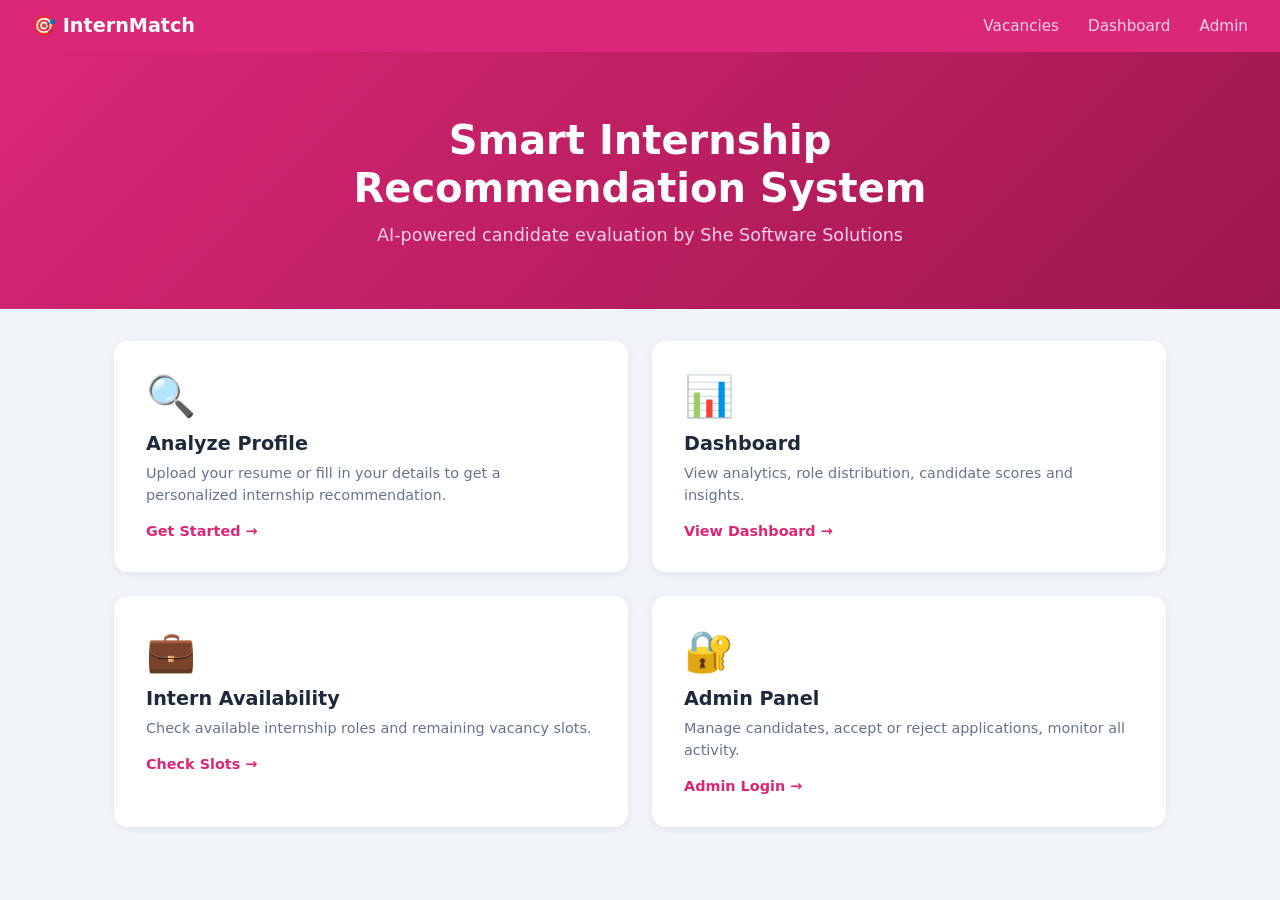
<file: templates/home.html>
<!DOCTYPE html>
<html lang="en">
<head>
  <meta charset="UTF-8"/>
  <meta name="viewport" content="width=device-width, initial-scale=1.0"/>
  <title>InternMatch – Home</title>
  <link rel="stylesheet" href="/static/css/style.css"/>
</head>
<body>
  <nav class="navbar">
    <span class="brand">🎯 InternMatch</span>
    <div>
      <a href="/availability">Vacancies</a>
      <a href="/dashboard">Dashboard</a>
      <a href="/admin">Admin</a>
    </div>
  </nav>

  <div class="hero">
    <h1>Smart Internship<br/>Recommendation System</h1>
    <p>AI-powered candidate evaluation by She Software Solutions</p>
  </div>

  <div class="container">
    <div class="services-grid">

      <a href="/analyze" class="service-card">
        <div class="service-icon">🔍</div>
        <h3>Analyze Profile</h3>
        <p>Upload your resume or fill in your details to get a personalized internship recommendation.</p>
        <span class="service-btn">Get Started →</span>
      </a>

      <a href="/dashboard" class="service-card">
        <div class="service-icon">📊</div>
        <h3>Dashboard</h3>
        <p>View analytics, role distribution, candidate scores and insights.</p>
        <span class="service-btn">View Dashboard →</span>
      </a>

      <a href="/availability" class="service-card">
        <div class="service-icon">💼</div>
        <h3>Intern Availability</h3>
        <p>Check available internship roles and remaining vacancy slots.</p>
        <span class="service-btn">Check Slots →</span>
      </a>

      <a href="/admin" class="service-card">
        <div class="service-icon">🔐</div>
        <h3>Admin Panel</h3>
        <p>Manage candidates, accept or reject applications, monitor all activity.</p>
        <span class="service-btn">Admin Login →</span>
      </a>

    </div>
  </div>
</body>
</html>
</file>
<file: static/css/style.css>
*, *::before, *::after { box-sizing: border-box; margin: 0; padding: 0; }

body {
  font-family: 'Segoe UI', system-ui, sans-serif;
  background: #f1f5f9;
  color: #1e293b;
  min-height: 100vh;
}

/* ── Navbar ──────────────────────────────────────────────────────────────── */
.navbar {
  background: #db2777;
  padding: 0.9rem 2rem;
  display: flex;
  align-items: center;
  justify-content: space-between;
  position: sticky;
  top: 0;
  z-index: 100;
}
.navbar .brand { color: #fff; font-size: 1.2rem; font-weight: 700; }
.navbar a { color: #fbcfe8; text-decoration: none; margin-left: 1.5rem; font-size: 0.95rem; }
.navbar a:hover { color: #fff; }

/* ── Container ───────────────────────────────────────────────────────────── */
.container { max-width: 1100px; margin: 2rem auto; padding: 0 1.5rem; }
h1 { font-size: 1.8rem; font-weight: 700; margin-bottom: 0.3rem; }
h2 { font-size: 1.4rem; font-weight: 700; margin-bottom: 0.3rem; }
h3 { font-size: 1rem; font-weight: 700; margin-bottom: 0.6rem; color: #1e293b; }
.subtitle { color: #64748b; margin-bottom: 1.5rem; }

/* ── Hero ────────────────────────────────────────────────────────────────── */
.hero {
  background: linear-gradient(135deg, #db2777, #9d174d);
  color: #fff;
  text-align: center;
  padding: 4rem 2rem;
}
.hero h1 { font-size: 2.5rem; font-weight: 800; line-height: 1.2; color: #fff; }
.hero p  { margin-top: 0.8rem; color: #fbcfe8; font-size: 1.1rem; }

/* ── Cards ───────────────────────────────────────────────────────────────── */
.card {
  background: #fff;
  border-radius: 12px;
  padding: 1.5rem;
  box-shadow: 0 1px 6px rgba(0,0,0,0.07);
  margin-bottom: 1rem;
}
.stat-card { text-align: center; }
.stat-label { font-size: 0.8rem; text-transform: uppercase; color: #94a3b8; margin-bottom: 0.4rem; letter-spacing: 0.05em; }
.stat-value { font-size: 2.5rem; font-weight: 800; color: #db2777; }
.stat-unit  { font-size: 1rem; color: #94a3b8; }
.role-name  { font-size: 1.1rem; font-weight: 600; color: #1e293b; margin-top: 0.5rem; }
.role-name.secondary { color: #64748b; }

/* ── Grids ───────────────────────────────────────────────────────────────── */
.grid-2 { display: grid; grid-template-columns: 1fr 1fr; gap: 1rem; }
.grid-3 { display: grid; grid-template-columns: repeat(3, 1fr); gap: 1rem; }
@media(max-width: 700px) {
  .grid-2, .grid-3 { grid-template-columns: 1fr; }
}

/* ── Service Cards (Home) ────────────────────────────────────────────────── */
.services-grid {
  display: grid;
  grid-template-columns: repeat(2, 1fr);
  gap: 1.5rem;
  margin-top: 2rem;
}
@media(max-width: 600px) { .services-grid { grid-template-columns: 1fr; } }

.service-card {
  background: #fff;
  border-radius: 14px;
  padding: 2rem;
  text-decoration: none;
  color: #1e293b;
  box-shadow: 0 2px 10px rgba(0,0,0,0.07);
  transition: transform .2s, box-shadow .2s;
  display: block;
}
.service-card:hover {
  transform: translateY(-4px);
  box-shadow: 0 6px 20px rgba(79,70,229,0.15);
}
.service-icon { font-size: 2.5rem; margin-bottom: 0.8rem; }
.service-card h3 { font-size: 1.2rem; margin-bottom: 0.5rem; }
.service-card p  { color: #64748b; font-size: 0.9rem; line-height: 1.5; }
.service-btn {
  display: inline-block;
  margin-top: 1rem;
  color: #db2777;
  font-weight: 600;
  font-size: 0.9rem;
}

/* ── Form Fields ─────────────────────────────────────────────────────────── */
.field { display: flex; flex-direction: column; margin-bottom: 1rem; }
.field label { font-size: 0.85rem; font-weight: 600; margin-bottom: 0.4rem; }
.hint { font-weight: 400; color: #94a3b8; }

input[type=text],
input[type=number],
input[type=password],
input[type=file],
select {
  padding: 0.6rem 0.9rem;
  border: 1px solid #e2e8f0;
  border-radius: 8px;
  font-size: 0.95rem;
  outline: none;
  transition: border-color .2s;
  background: #fff;
}
input:focus, select:focus { border-color: #ec4899; }

/* ── Skills Grid ─────────────────────────────────────────────────────────── */
.skills-grid {
  display: flex;
  flex-wrap: wrap;
  gap: 0.5rem;
  padding: 0.8rem;
  border: 1px solid #e2e8f0;
  border-radius: 8px;
  background: #f8fafc;
}
.skill-chip {
  display: flex;
  align-items: center;
  gap: 0.3rem;
  background: #fff;
  border: 1px solid #e2e8f0;
  border-radius: 6px;
  padding: 0.3rem 0.7rem;
  font-size: 0.82rem;
  cursor: pointer;
  transition: background .15s;
}
.skill-chip:hover { background: #fce7f3; }
.skill-chip input { accent-color: #ec4899; }

/* ── Buttons ─────────────────────────────────────────────────────────────── */
.btn-primary {
  background: #db2777;
  color: #fff;
  border: none;
  border-radius: 8px;
  padding: 0.7rem 1.6rem;
  font-size: 1rem;
  font-weight: 600;
  cursor: pointer;
  text-decoration: none;
  transition: background .2s;
  display: inline-block;
}
.btn-primary:hover { background: #be185d; }

.btn-secondary {
  background: #e2e8f0;
  color: #475569;
  border: none;
  border-radius: 8px;
  padding: 0.7rem 1.2rem;
  font-size: 0.9rem;
  cursor: pointer;
  text-decoration: none;
  margin-left: 0.5rem;
  display: inline-block;
}
.btn-secondary:hover { background: #cbd5e1; }

.btn-danger {
  background: #fee2e2;
  color: #dc2626;
  border: none;
  border-radius: 6px;
  padding: 0.4rem 0.9rem;
  font-size: 0.82rem;
  cursor: pointer;
}
.btn-danger:hover { background: #fca5a5; }

.btn-accept {
  background: #dcfce7;
  color: #16a34a;
  border: 1px solid #86efac;
  border-radius: 8px;
  padding: 0.6rem 1.4rem;
  font-weight: 600;
  cursor: pointer;
  font-size: 0.95rem;
}
.btn-accept:hover { background: #bbf7d0; }

.btn-reject {
  background: #fee2e2;
  color: #dc2626;
  border: 1px solid #fca5a5;
  border-radius: 8px;
  padding: 0.6rem 1.4rem;
  font-weight: 600;
  cursor: pointer;
  font-size: 0.95rem;
}
.btn-reject:hover { background: #fecaca; }

.btn-view {
  background: #fce7f3;
  color: #db2777;
  border: none;
  border-radius: 6px;
  padding: 0.4rem 0.9rem;
  font-size: 0.82rem;
  cursor: pointer;
  text-decoration: none;
  font-weight: 600;
  display: inline-block;
}
.btn-view:hover { background: #fbcfe8; }

/* ── Badges ──────────────────────────────────────────────────────────────── */
.badge {
  display: inline-block;
  padding: 0.3rem 0.8rem;
  border-radius: 20px;
  font-size: 0.8rem;
  font-weight: 600;
  margin-top: 0.5rem;
}
.badge-green  { background: #dcfce7; color: #16a34a; }
.badge-yellow { background: #fef9c3; color: #ca8a04; }
.badge-red    { background: #fee2e2; color: #dc2626; }

/* ── Tags ────────────────────────────────────────────────────────────────── */
.tag-list {
  display: flex;
  flex-wrap: wrap;
  gap: 0.4rem;
  list-style: none;
  margin-top: 0.5rem;
}
.tag { padding: 0.3rem 0.7rem; border-radius: 6px; font-size: 0.82rem; }
.tag-red    { background: #fee2e2; color: #dc2626; }
.tag-green  { background: #dcfce7; color: #16a34a; }
.tag-blue   { background: #dbeafe; color: #2563eb; }

/* ── Tables ──────────────────────────────────────────────────────────────── */
.info-table { width: 100%; border-collapse: collapse; font-size: 0.9rem; }
.info-table td { padding: 0.5rem 0.8rem; border-bottom: 1px solid #f1f5f9; }
.info-table td:first-child { color: #64748b; font-weight: 600; width: 40%; }

.data-table { width: 100%; border-collapse: collapse; font-size: 0.88rem; }
.data-table th {
  background: #f8fafc;
  padding: 0.7rem 1rem;
  text-align: left;
  font-size: 0.78rem;
  text-transform: uppercase;
  color: #94a3b8;
  letter-spacing: 0.05em;
}
.data-table td { padding: 0.7rem 1rem; border-bottom: 1px solid #f1f5f9; }
.data-table tr:hover td { background: #f8fafc; }

/* ── Roadmap ─────────────────────────────────────────────────────────────── */
.roadmap-list { padding-left: 1.2rem; margin-top: 0.5rem; }
.roadmap-list li { padding: 0.3rem 0; font-size: 0.9rem; color: #334155; line-height: 1.5; }

/* ── Search Bar ──────────────────────────────────────────────────────────── */
.search-bar { display: flex; gap: 0.5rem; align-items: center; }
.search-bar input { flex: 1; }

/* ── Alerts ──────────────────────────────────────────────────────────────── */
.alert-red {
  background: #fee2e2;
  color: #dc2626;
  padding: 0.7rem 1rem;
  border-radius: 8px;
  margin-bottom: 1rem;
  font-size: 0.9rem;
}
.alert-green {
  background: #dcfce7;
  color: #16a34a;
  padding: 0.7rem 1rem;
  border-radius: 8px;
  margin-bottom: 1rem;
  font-size: 0.9rem;
}

/* ── Vacancy Cards ───────────────────────────────────────────────────────── */
.vacancy-grid {
  display: grid;
  grid-template-columns: repeat(auto-fill, minmax(260px, 1fr));
  gap: 1.2rem;
  margin-top: 1.5rem;
}
.vacancy-card { text-align: center; }
.vacancy-role { font-weight: 700; font-size: 0.95rem; margin-bottom: 0.8rem; color: #1e293b; }
.vacancy-slots {
  display: flex;
  align-items: baseline;
  justify-content: center;
  gap: 0.3rem;
}
.slot-num  { font-size: 2.8rem; font-weight: 800; }
.slot-ok   { color: #16a34a; }
.slot-low  { color: #ca8a04; }
.slot-full { color: #dc2626; }
.slot-label { font-size: 0.85rem; color: #94a3b8; }
.vacancy-bar {
  height: 8px;
  background: #e2e8f0;
  border-radius: 99px;
  margin: 0.8rem 0;
  overflow: hidden;
}
.vacancy-fill { height: 100%; border-radius: 99px; transition: width .4s; }
.fill-green  { background: #22c55e; }
.fill-yellow { background: #f59e0b; }
.fill-red    { background: #ef4444; }

/* ── Misc ────────────────────────────────────────────────────────────────── */
.success-msg { color: #16a34a; font-weight: 600; }
.muted { color: #94a3b8; font-size: 0.85rem; }
/* ── Resume Upload ────────────────────────────────────────────────────────── */
.resume-upload-card { background: #fdf2f8; border: 1px solid #fbcfe8; }
.resume-upload-row  { display: flex; gap: 1rem; align-items: center; flex-wrap: wrap; }
.resume-upload-row input[type=file] { flex: 1; }

.extract-status {
  margin-top: 0.8rem;
  padding: 0.7rem 1rem;
  border-radius: 8px;
  font-size: 0.88rem;
}
.status-success { background: #f0fdf4; color: #16a34a; border: 1px solid #bbf7d0; }
.status-warn    { background: #fefce8; color: #ca8a04; border: 1px solid #fde68a; }
.status-error   { background: #fef2f2; color: #dc2626; border: 1px solid #fecaca; }

/* ── Auto-filled tag ─────────────────────────────────────────────────────── */
.auto-tag {
  background: #fce7f3;
  color: #db2777;
  font-size: 0.7rem;
  padding: 0.15rem 0.5rem;
  border-radius: 99px;
  font-weight: 600;
  margin-left: 0.4rem;
  vertical-align: middle;
}

/* ── Section label ───────────────────────────────────────────────────────── */
.section-label {
  font-size: 0.78rem;
  text-transform: uppercase;
  letter-spacing: 0.08em;
  color: #94a3b8;
  font-weight: 700;
  margin-bottom: 1rem;
  padding-bottom: 0.5rem;
  border-bottom: 1px solid #f1f5f9;
}
</file>
